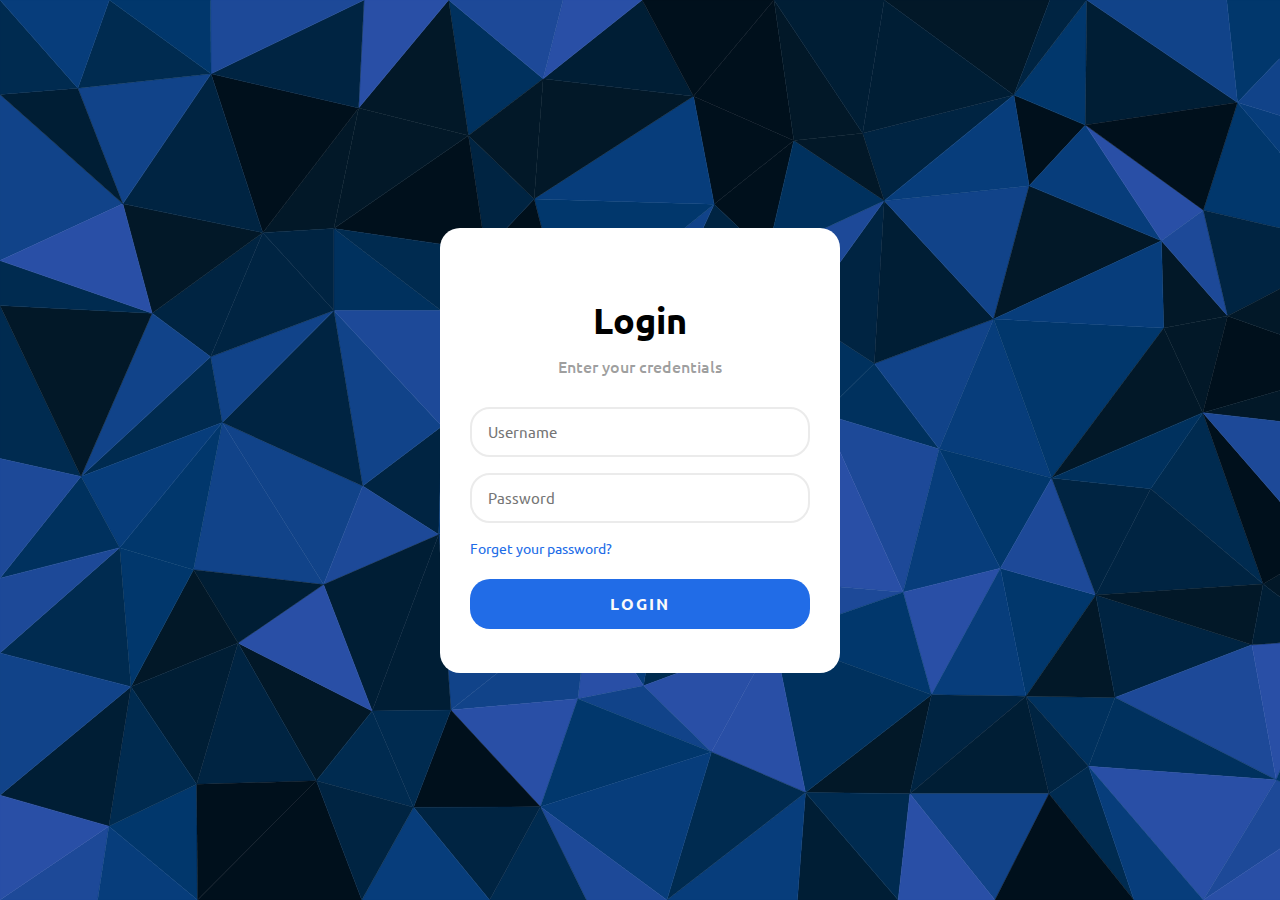
<file: login #1/index.html>
<!DOCTYPE html>
<html lang="en">
<head>
    <meta charset="UTF-8">
    <meta http-equiv="X-UA-Compatible" content="IE=edge">
    <meta name="viewport" content="width=device-width, initial-scale=1.0">
    <link rel="stylesheet" href="style.css">
    <title>Login #1 | AsmrProg</title>
</head>
<body>
    
    <div class="login-card">
        <h2>Login</h2>
        <h3>Enter your credentials</h3>

        <form class="login-form">
            <input type="text" placeholder="Username">
            <input type="password" placeholder="Password">
            <a href="#">Forget your password?</a>
            <button type="submit">LOGIN</button>
        </form>
    </div>
</body>
</html>
</file>
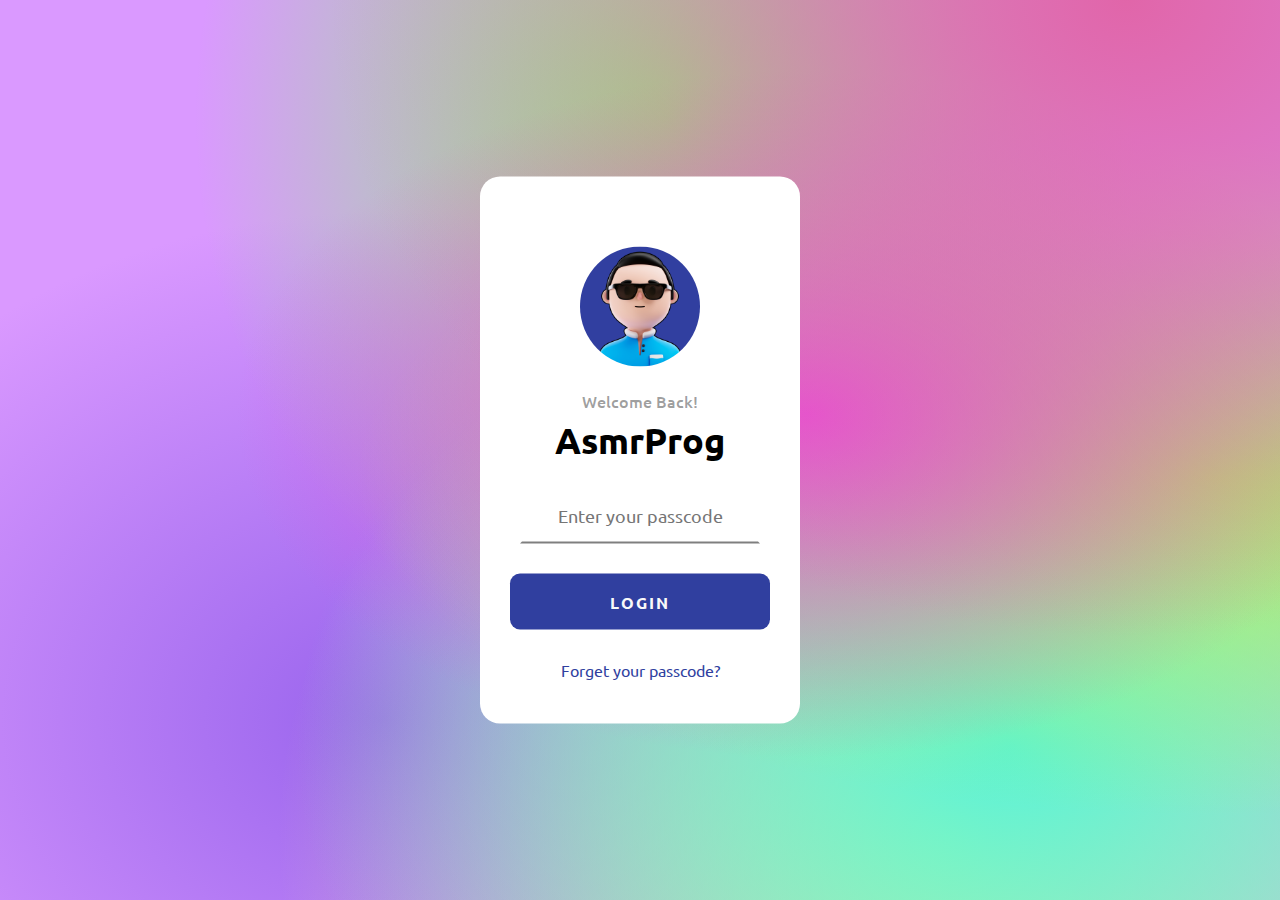
<file: login #2/index.html>
<!DOCTYPE html>
<html lang="en">
<head>
    <meta charset="UTF-8">
    <meta http-equiv="X-UA-Compatible" content="IE=edge">
    <meta name="viewport" content="width=device-width, initial-scale=1.0">
    <link rel="stylesheet" href="style.css">
    <title>Login #2 | AsmrProg</title>
</head>
<body>

    <div class="login">
        <img src="bg.jpg" alt="">
        <h3>Welcome Back!</h3>
        <h2>AsmrProg</h2>
        <form class="login-form">
            <input type="password" placeholder="Enter your passcode">
            <button type="submit">LOGIN</button>
            <a href="#">Forget your passcode?</a>
        </form>
    </div>
    
</body>
</html>
</file>
<file: login #1/style.css>
@import url('https://fonts.googleapis.com/css2?family=Ubuntu:wght@300;400;500;700&display=swap');

*{
    box-sizing: border-box;
}

html, body, .wrapper{
    height: 100%;
}

body{
    display: grid;
    place-items: center;
    margin: 0;
    padding: 0 24px;
    background-image: url("background.svg");
    background-repeat: no-repeat;
    background-size: cover;
    font-family: "Ubuntu";
    color: #000;
    animation: rotate 6s infinite alternate linear;
}

.login-card{
    position: relative;
    z-index: 3;
    width: 100%;
    margin: 0 20px;
    padding: 70px 30px 44px;
    border-radius: 1.25rem;
    background: #fff;
    text-align: center;
}

.login-card > h2{
    font-size: 36px;
    font-weight: 600;
    margin: 0 0 12px;
}

.login-card > h3{
    color: rgba(0, 0, 0, 0.38);
    margin: 0 0 30px;
    font-weight: 500;
    font-size: 1rem;
}

.login-form{
    width: 100%;
    margin: 0;
    display: grid;
    gap: 16px;
}

.login-form > input, .login-form > button{
    width: 100%;
    height: 50px;
}

.login-form > input {
    border: 2px solid #ebebeb;
    font-family: inherit;
    font-size: 15px;
    padding: 0 16px;
    border-radius: 1.25rem;
    transition: all 0.375s;
}

.login-form > input:hover{
    border: 2px solid #10449A;
}

.login-form > button{
    cursor: pointer;
    width: 100%;
    padding: 0 16px;
    border-radius: 1.25rem;
    background: #216ce7;
    color: #f9f9f9;
    border: 0;
    font-family: inherit;
    font-size: 1rem;
    font-weight: 600;
    text-align: center;
    letter-spacing: 2px;
    transition: all 0.375s;
}

.login-form > button:hover{
    background: #10449A;
}

.login-form > a{
    color: #216ce7;
    font-size: 0.9rem;
    text-align: left;
    text-decoration: none;
    margin-bottom: 6px;
    transition: all 0.375s;
}

.login-form > a:hover{
    color: #10449A;
}

@keyframes rotate{
    100%{
        background-position: 15% 50%;
    }
}

@media (width >= 500px){
    body{
        padding: 0;
    }
    .login-card{
        margin: 0;
        width: 400px;
    }
}
</file>
<file: login #2/style.css>
@import url('https://fonts.googleapis.com/css2?family=Ubuntu:wght@300;400;500&display=swap');

*{
    box-sizing: border-box;
}

html, body{
    height: 100%;
}

body{
    display: grid;
    place-items: center;
    margin: 0;
    padding: 0 24px;
    background-color: #da99ff;
    background-image: radial-gradient(at 88% 0%,
      hsla(327, 67%, 64%, 1) 0px,
      transparent 50%),
    radial-gradient(at 63% 46%, hsla(307, 76%, 61%, 1) 0px, transparent 50%),
    radial-gradient(at 95% 53%, hsla(89, 91%, 67%, 1) 0px, transparent 50%),
    radial-gradient(at 79% 83%, hsla(170, 86%, 65%, 1) 0px, transparent 50%),
    radial-gradient(at 74% 93%, hsla(71, 93%, 75%, 1) 0px, transparent 50%),
    radial-gradient(at 52% 13%, hsla(110, 83%, 72%, 1) 0px, transparent 50%),
    radial-gradient(at 30% 80%, hsla(263, 79%, 66%, 1) 0px, transparent 50%);
    color: #000;
    font-family: 'Ubuntu';
}

.login{
    position: fixed;
    z-index: 3;
    top: 50%;
    left: 50%;
    translate: -50% -50%;
    width: 90%;
    padding: 70px 30px 44px;
    border-radius: 1.25rem;
    background: #fff;
    text-align: center;
}

.login > img{
    width: 120px;
    aspect-ratio: 1/1;
    object-fit: cover;
    border-radius: 50%;
    margin-bottom: 20px;
}

.login > h2{
    font-size: 36px;
    margin: 0 0 25px;
}

.login > h3{
    color: rgba(0, 0, 0, 0.38);
    margin: 0 0 6px;
    font-weight: 500;
    font-size: 1rem;
}

.login-form{
    display: grid;
    gap: 30px;
    place-items: center;
    width: 100%;
    margin: 0;
}

.login-form > input, .login-form > button{
    height: 56px;
    outline: none;
    padding: 0;
    font-family: inherit;
}

.login-form > input{
    width: 240px;
    background: transparent;
    border: 2px solid transparent;
    border-bottom: 2px solid rgba(0, 0, 0, 0.5);
    font-size: 18px;
    padding: 0;
    text-align: center;
    transition: all 0.3s;
}

.login-form > input:hover{
    border-bottom: 2px solid #303f9f;
}

.login-form > input:focus{
    border-bottom: 2px solid #1976d2;
}

.login-form > button{
    cursor: pointer;
    width: 100%;
    height: 56px;
    background: #303f9f;
    color: #f9f9f9;
    border: 0;
    border-radius: 10px;
    font-size: 1rem;
    font-weight: 600;
    letter-spacing: 2px;
    transition: all 0.3s;
}

.login-form > button:hover{
    background-color: #1976d2;
}

.login-form > a{
    color: #303f9f;
    font-size: 1rem;
    text-align: left;
    text-decoration: none;
    transition: all 0.3s;
}

.login-form > a:hover{
    color: #1976d2;
}

@media (width >= 450px){
    .login{
        width: 380px;
    }
}

@media (width >= 500px){
    body{
        padding: 0;
    }
}

@media (width >= 1200px){
    .login{
        width: 25%;
    }
}
</file>
